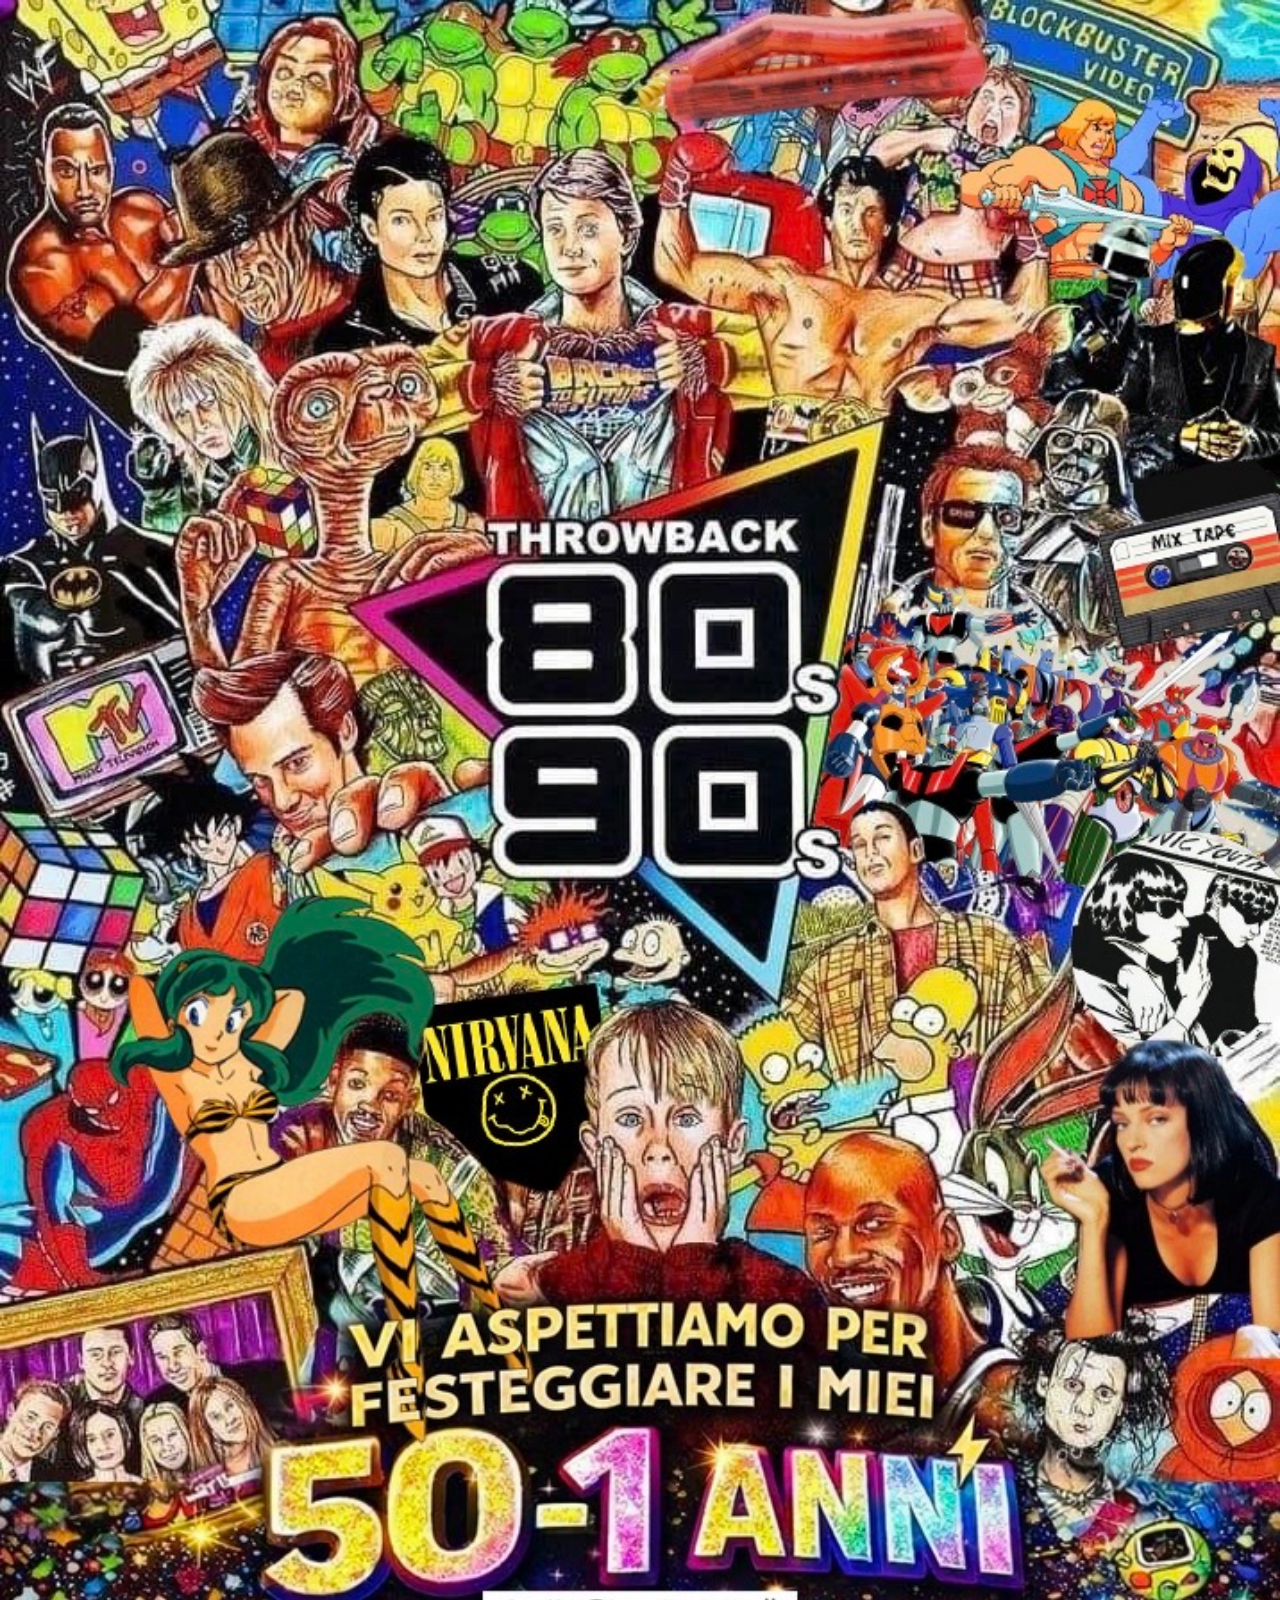
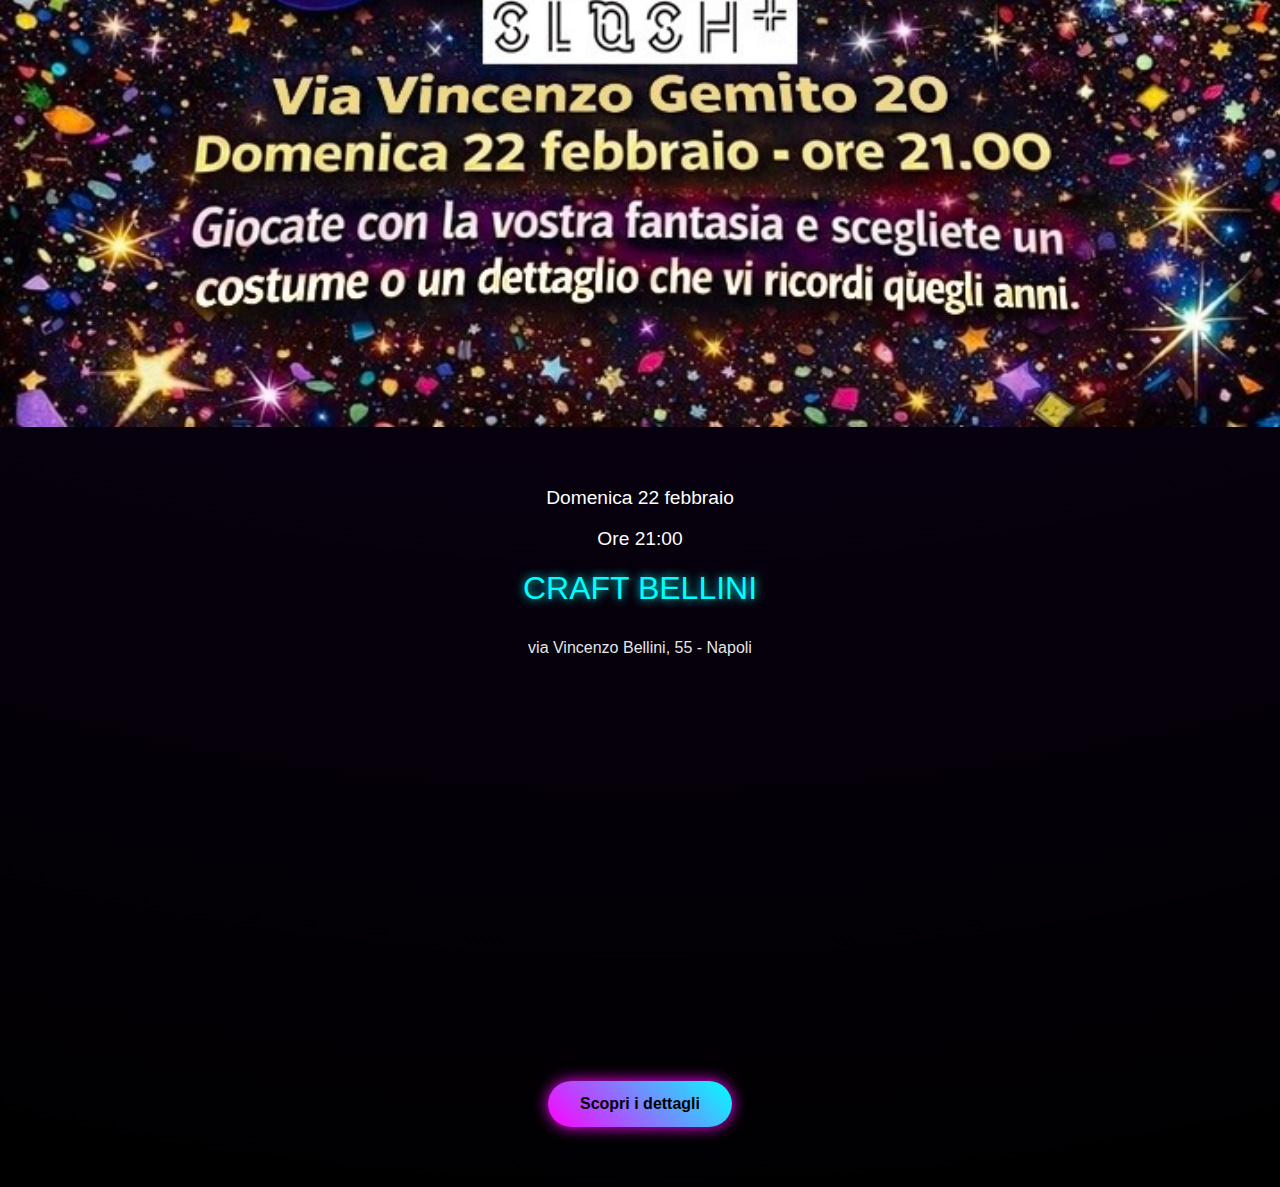
<file: index.html>
<!DOCTYPE html>
<html lang="it">
<head>
  <meta charset="UTF-8">
  <title>Throwback 80s / 90s</title>
  <meta name="viewport" content="width=device-width, initial-scale=1">
  <link rel="stylesheet" href="style.css">
</head>
<body>

  <div class="hero">
    <img src="img/locandina.jpg" alt="Locandina festa anni 80 90">
  </div>

  <div class="container">
    <div class="event-info">
      <p class="date">Domenica 22 febbraio</p>
      <p class="time">Ore 21:00</p>

      <p class="venue">CRAFT BELLINI</p>
      <p class="address">via Vincenzo Bellini, 55 - Napoli</p>
    </div>

    <div class="map"><iframe 
    src="https://www.google.com/maps/embed?pb=!1m18!1m12!1m3!1d2526.781773970502!2d14.24820477518802!3d40.85011492915009!2m3!1f0!2f0!3f0!3m2!1i1024!2i768!4f13.1!3m3!1m2!1s0x133b09da7a1ff19d%3A0xf31f6cc10d0a6ff9!2sCraft%20Bellini!5e1!3m2!1sit!2sit!4v1771689687606!5m2!1sit!2sit"
    style="border:0;"
    allowfullscreen=""
    loading="lazy"
    referrerpolicy="no-referrer-when-downgrade">
  </iframe>
</div>

    <a class="button" href="dettagli.html">Scopri i dettagli</a>
  </div>

</body>
</html>
</file>
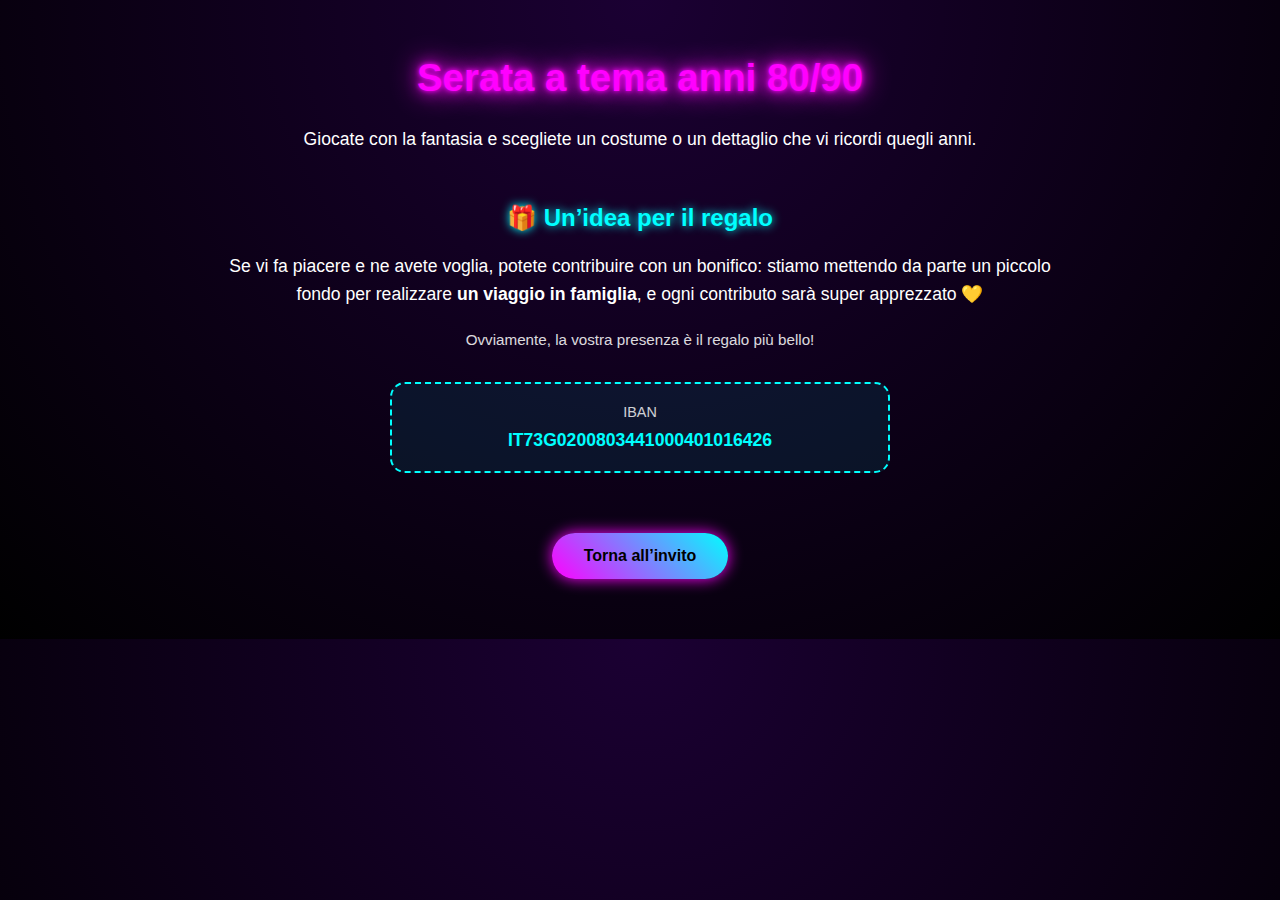
<file: dettagli.html>
<!DOCTYPE html>
<html lang="it">
<head>
  <meta charset="UTF-8">
  <title>Dettagli Festa</title>
  <meta name="viewport" content="width=device-width, initial-scale=1">
  <link rel="stylesheet" href="style.css">
</head>
<body>

  <div class="container">
    <h1 class="neon-title">Serata a tema anni 80/90</h1>

    <p class="text">
      Giocate con la fantasia e scegliete un costume o un dettaglio che vi ricordi quegli anni.
    </p>

    <h2 class="section-title">🎁 Un’idea per il regalo</h2>

    <p class="text">
      Se vi fa piacere e ne avete voglia, potete contribuire con un bonifico:
      stiamo mettendo da parte un piccolo fondo per realizzare
      <strong>un viaggio in famiglia</strong>, e ogni contributo sarà super apprezzato 💛
    </p>

    <p class="text small">
      Ovviamente, la vostra presenza è il regalo più bello!
    </p>

    <div class="iban-box">
      <span>IBAN</span>
      <strong>IT73G0200803441000401016426</strong>
    </div>

    <a class="button" href="index.html">Torna all’invito</a>
  </div>

</body>
</html>
</file>
<file: style.css>
* {
  box-sizing: border-box;
}

body {
  margin: 0;
  font-family: Arial, sans-serif;
  background: radial-gradient(circle at top, #1b0033, #000);
  color: #fff;
}

.hero img {
  width: 100%;
  display: block;
}

.container {
  max-width: 900px;
  margin: auto;
  padding: 30px 20px 60px;
  text-align: center;
}

.event-info {
  margin: 30px 0;
}

.date, .time {
  font-size: 1.2rem;
}

.venue {
  font-size: 2rem;
  margin-top: 15px;
  color: #00ffff;
  text-shadow: 0 0 10px #00ffff;
}

.address {
  font-size: 1rem;
  opacity: 0.9;
}

.map iframe {
  width: 100%;
  height: 300px;
  border: 0;
  border-radius: 12px;
  margin: 30px 0;
}

.button {
  display: inline-block;
  margin-top: 30px;
  padding: 14px 32px;
  background: linear-gradient(45deg, #ff00ff, #00ffff);
  color: #000;
  text-decoration: none;
  font-weight: bold;
  border-radius: 40px;
  box-shadow: 0 0 15px #ff00ff;
}

.button:hover {
  transform: scale(1.05);
}

.neon-title {
  font-size: 2.4rem;
  color: #ff00ff;
  text-shadow: 0 0 5px #ff00ff, 0 0 15px #ff00ff, 0 0 30px #ff00ff;
}

.section-title {
  margin-top: 50px;
  color: #00ffff;
  text-shadow: 0 0 10px #00ffff;
}

.text {
  font-size: 1.1rem;
  line-height: 1.6;
  margin: 20px 0;
}

.text.small {
  font-size: 0.95rem;
  opacity: 0.85;
}

.iban-box {
  margin: 30px auto;
  padding: 20px;
  max-width: 500px;
  border: 2px dashed #00ffff;
  border-radius: 15px;
  background: rgba(0, 255, 255, 0.08);
}

.iban-box span {
  display: block;
  font-size: 0.9rem;
  opacity: 0.8;
}

.iban-box strong {
  display: block;
  margin-top: 10px;
  font-size: 1.1rem;
  word-break: break-all;
  color: #00ffff;
}
</file>
